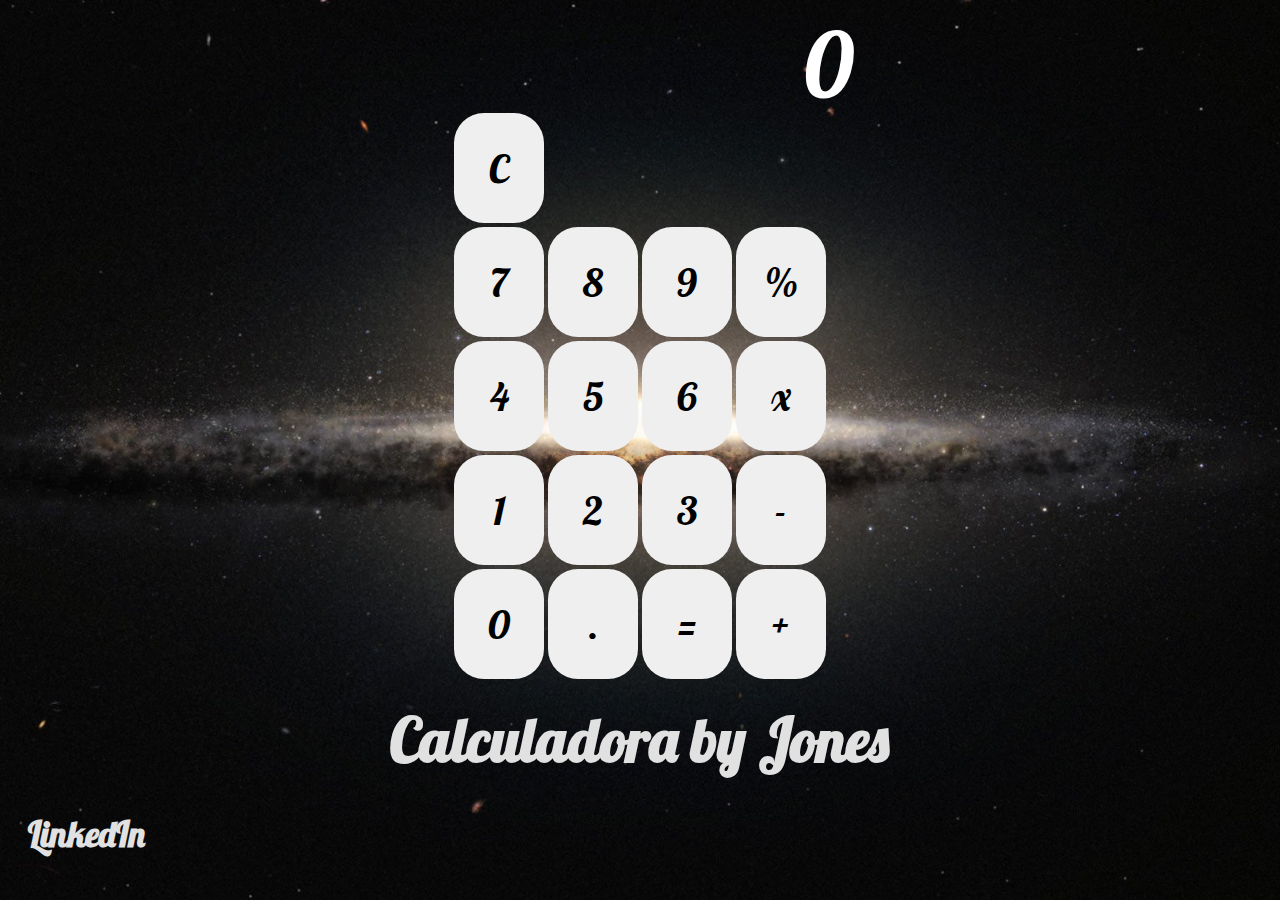
<file: index.html>
<!DOCTYPE html>
<html>
<head>
	<title>Calculadora</title>
	<meta charset="utf-8">
	<!-- Google Font -->
	<link href="https://fonts.googleapis.com/css?family=Lobster" rel="stylesheet">
	<!-- local CSS -->
	<link rel="stylesheet" type="text/css" href="calculadora.css">
</head>
<body>
	<header>
		<h1></h1>
	</header>
	<main>
			<table>
				<tr>
					<p id="resultado">0</p>
				</tr>
				<tr>
					<td><button class="btn" id="resetear">C</button></td>
				</tr>
				<tr>
					<td><button class="num btn" id="siete">7</button></td>
					<td><button class="num btn" id="ocho">8</button></td>
					<td><button class="num btn" id="nueve">9</button></td>
					<td><button class="btn" id="dividir">%</button></td>
				</tr>
				<tr>
					<td><button class="num btn" id="cuatro">4</button></td>
					<td><button class="num btn" id="cinco">5</button></td>
					<td><button class="num btn" id="seis">6</button></td>
					<td><button class="btn" id="multiplicar">x</button></td>
				</tr>
				<tr>
					<td><button class="num btn" id="uno">1</button></td>
					<td><button class="num btn" id="dos">2</button></td>
					<td><button class="num btn" id="tres">3</button></td>
					<td><button class="btn" id="restar">-</button></td>
				</tr>
				<tr>
					<td><button class="num btn" id="cero">0</button></td>
					<td><button class="num btn" id="punto">.</button></td>
					<td><button class="btn" id="igual">=</button></td>
					<td><button class="btn" id="sumar">+</button></td>
				</tr>									
			</table>
	</main>

	<footer>
		<h1>Calculadora by Jones</h1>
		<h3><a target="_blank" href="https://www.linkedin.com/in/jonathan-guerreiro-93281216a/">LinkedIn</a></h3>
	</footer>
	<!-- Jquery -->
	<script src="https://ajax.googleapis.com/ajax/libs/jquery/3.3.1/jquery.min.js"></script>

	<script type="text/javascript" src="calculadora.js"></script>
</body>
</html>
</file>
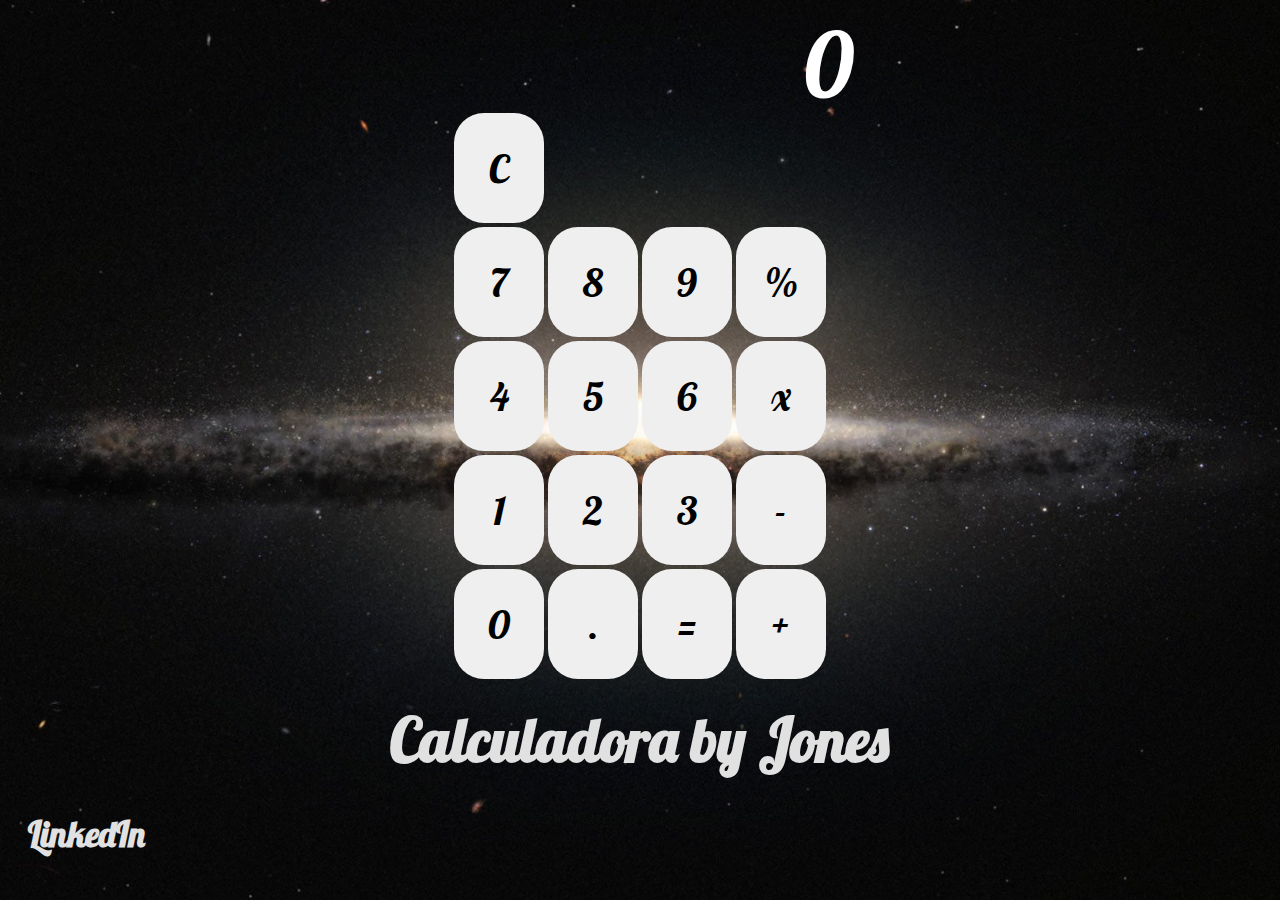
<file: calculadora.html>
<!DOCTYPE html>
<html>
<head>
	<title>Calculadora</title>
	<meta charset="utf-8">
	<!-- Google Font -->
	<link href="https://fonts.googleapis.com/css?family=Lobster" rel="stylesheet">
	<!-- local CSS -->
	<link rel="stylesheet" type="text/css" href="calculadora.css">
</head>
<body>
	<header>
		<h1></h1>
	</header>
	<main>
			<table>
				<tr>
					<p id="resultado">0</p>
				</tr>
				<tr>
					<td><button class="btn" id="resetear">C</button></td>
				</tr>
				<tr>
					<td><button class="num btn" id="siete">7</button></td>
					<td><button class="num btn" id="ocho">8</button></td>
					<td><button class="num btn" id="nueve">9</button></td>
					<td><button class="btn" id="dividir">%</button></td>
				</tr>
				<tr>
					<td><button class="num btn" id="cuatro">4</button></td>
					<td><button class="num btn" id="cinco">5</button></td>
					<td><button class="num btn" id="seis">6</button></td>
					<td><button class="btn" id="multiplicar">x</button></td>
				</tr>
				<tr>
					<td><button class="num btn" id="uno">1</button></td>
					<td><button class="num btn" id="dos">2</button></td>
					<td><button class="num btn" id="tres">3</button></td>
					<td><button class="btn" id="restar">-</button></td>
				</tr>
				<tr>
					<td><button class="num btn" id="cero">0</button></td>
					<td><button class="num btn" id="punto">.</button></td>
					<td><button class="btn" id="igual">=</button></td>
					<td><button class="btn" id="sumar">+</button></td>
				</tr>									
			</table>
	</main>

	<footer>
		<h1>Calculadora by Jones</h1>
		<h3><a target="_blank" href="https://www.linkedin.com/in/jonathan-guerreiro-93281216a/">LinkedIn</a></h3>
	</footer>
	<!-- Jquery -->
	<script src="https://ajax.googleapis.com/ajax/libs/jquery/3.3.1/jquery.min.js"></script>

	<script type="text/javascript" src="calculadora.js"></script>
</body>
</html>
</file>
<file: calculadora.css>
body {
	background-image: url("fondo.jpg");  
	background-repeat: no-repeat;
	background-position: bottom;
	background-attachment: fixed;
	background-size: cover;
	font-family: 'Lobster', cursive;
}

table {
	margin: auto;
}


.btn {
	width: 90px;
	height: 110px;
	font-size: 40px;
	border: 0px solid #007397;
	text-align: center;
	border-radius: 30px;
	outline:none;
	transition: background-color .2s ease-out, transform .1s ease-out;	
	font-family: 'Lobster', cursive;
}

.btn:hover {
	border: 0px;
	background-color: #F7F7F7;
}

.btn:active {
	transform: scale(.93);
}

p {
	position: relative;
	width: 425px;
	height: 100px;
	text-align: right;
	margin: auto;
	font-size: 90px;
	border-radius: 20px;
	color: white;
}


footer {
	color: #E1E1E1;
	padding: 20px;
	font-size: 30px;
}
	a {
		text-decoration: none;
		color: #E1E1E1;
	}
	h1 {
		position: relative;
		width: 500px;
		margin: auto;
	}
	h3 {
		align-self: center;
	}
	div {
		display: flex;
		justify-content: center;
	}
</file>
